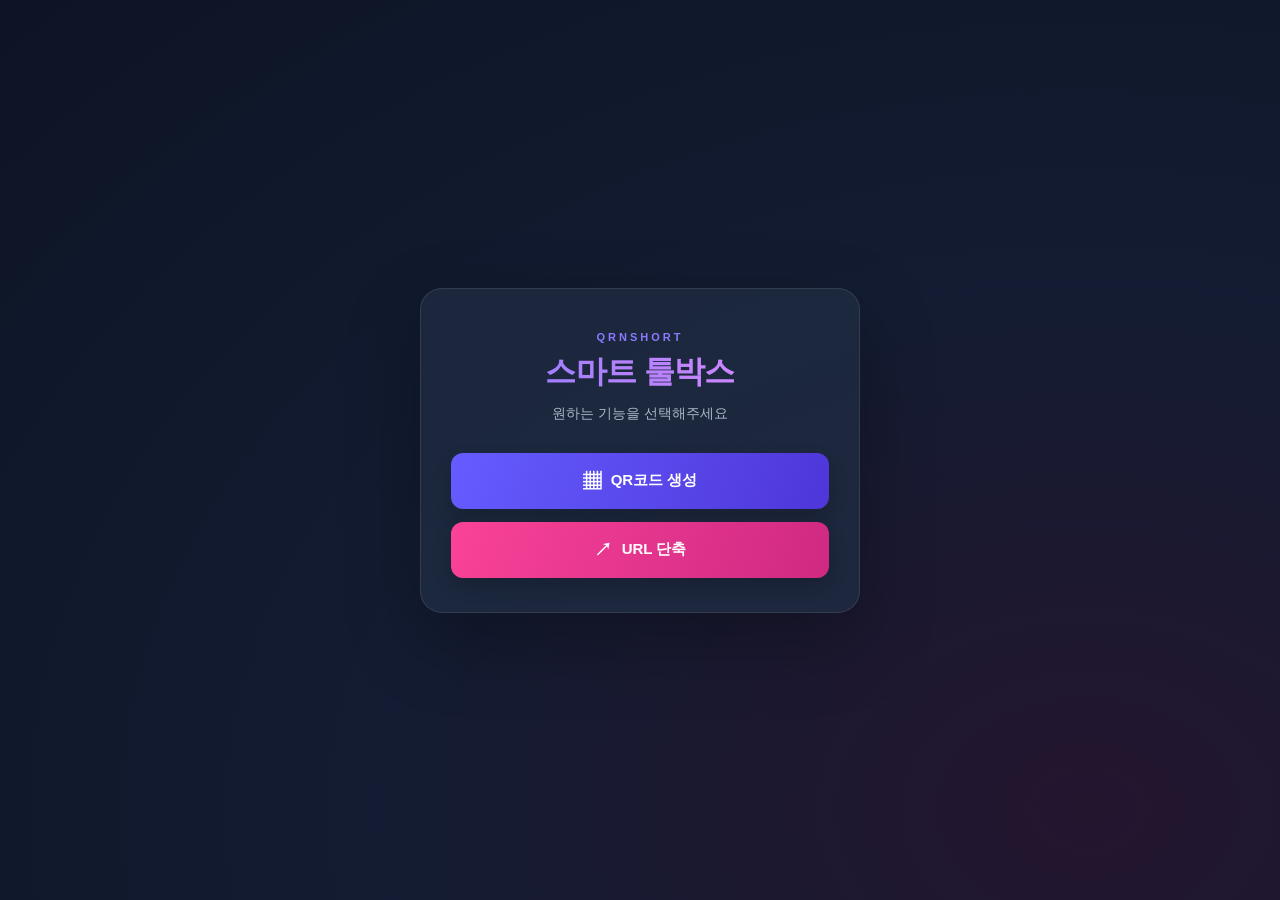
<file: index.html>
<!doctype html>
<html lang="ko">
<head>
  <meta charset="utf-8">
  <meta name="viewport" content="width=device-width, initial-scale=1">
  <title>스마트 툴박스 - QRnShort</title>
  <link rel="stylesheet" href="style.css">
</head>
<body>
  <main class="launcher-wrap">
    <section class="launcher">
      <p class="eyebrow">QRnShort</p>
      <h1>스마트 툴박스</h1>
      <p class="subtitle">원하는 기능을 선택해주세요</p>
      <a class="tool-button qr-button" href="url2qr/index.html"><span aria-hidden="true">▦</span> QR코드 생성</a>
      <a class="tool-button short-button" href="urlShort/index.html"><span aria-hidden="true">↗</span> URL 단축</a>
    </section>
  </main>
</body>
</html>
</file>
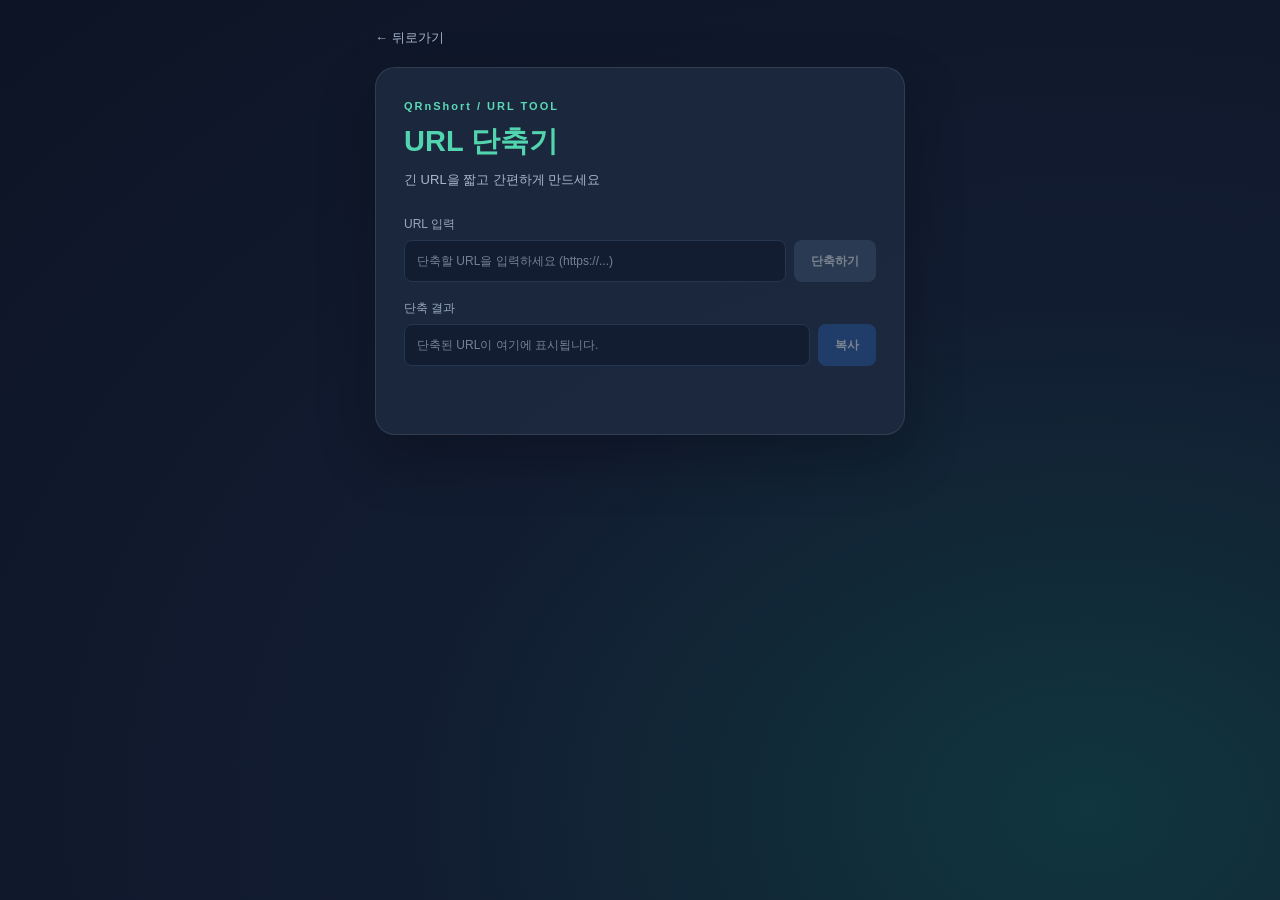
<file: urlShort/index.html>
<!doctype html>
<html lang="ko">
<head>
  <meta charset="utf-8">
  <meta name="viewport" content="width=device-width, initial-scale=1">
  <title>URL 단축기 - QRnShort</title>
  <link rel="stylesheet" href="style.css">
  <script src="script.js" defer></script>
</head>
<body>
  <main class="page-wrap">
    <a class="back" href="../index.html">← 뒤로가기</a>
    <section class="short-card">
      <p class="eyebrow">QRnShort / URL TOOL</p>
      <h1>URL 단축기</h1>
      <p class="subtitle">긴 URL을 짧고 간편하게 만드세요</p>
      <form id="short-form">
        <label for="long-url">URL 입력</label>
        <div class="input-row">
          <input id="long-url" type="url" placeholder="단축할 URL을 입력하세요 (https://...)" required>
          <button id="shorten-btn" type="submit" disabled>단축하기</button>
        </div>
        <label for="short-url" class="result-label">단축 결과</label>
        <div class="input-row result-row">
          <input id="short-url" type="text" placeholder="단축된 URL이 여기에 표시됩니다." readonly>
          <button id="copy-btn" type="button" disabled>복사</button>
        </div>
      </form>
      <p id="message" class="message" role="status" aria-live="polite"></p>
    </section>
  </main>
</body>
</html>
</file>
<file: style.css>
* { box-sizing:border-box; }
body { margin:0; min-height:100vh; display:grid; place-items:center; font-family:Arial,"Malgun Gothic",sans-serif; color:#f7f7ff; background:radial-gradient(ellipse at 85% 90%,#24152f 0%,#131c32 46%,#0d1425 100%); }
.launcher-wrap { width:min(440px,calc(100% - 32px)); }
.launcher { padding:42px 30px 34px; text-align:center; border-radius:22px; border:1px solid rgba(255,255,255,.1); background:rgba(31,43,65,.82); box-shadow:0 28px 75px rgba(0,0,0,.28); }
.eyebrow { margin:0 0 8px; color:#8a7aff; text-transform:uppercase; font-size:11px; letter-spacing:3px; font-weight:800; }
h1 { margin:0; font-size:31px; letter-spacing:-.8px; background:linear-gradient(90deg,#8b7bff,#e28aff); -webkit-background-clip:text; background-clip:text; color:transparent; }
.subtitle { margin:12px 0 30px; color:#aab5c9; font-size:14px; }
.tool-button { display:flex; align-items:center; justify-content:center; gap:10px; width:100%; margin-top:13px; padding:16px 18px; border-radius:12px; color:#fff; font-size:15px; font-weight:800; text-decoration:none; box-shadow:0 8px 18px rgba(0,0,0,.18); transition:transform .15s ease,filter .15s ease; }
.tool-button:hover { transform:translateY(-2px); filter:brightness(1.08); }
.qr-button { background:linear-gradient(110deg,#655cff,#4e36d9); }
.short-button { background:linear-gradient(110deg,#fa4298,#cf2982); }
.tool-button span { font-size:18px; }
</file>
<file: urlShort/style.css>
* { box-sizing:border-box; }
body { margin:0; min-height:100vh; padding:25px 16px; color:#f1f5fb; font-family:Arial,"Malgun Gothic",sans-serif; background:radial-gradient(ellipse at 85% 90%,#10363e 0%,#121c31 45%,#0d1425 100%); }
.page-wrap { width:min(530px,100%); margin:0 auto; }
.back { display:inline-block; margin:4px 0 20px; color:#a5b4ca; text-decoration:none; font-size:13px; }
.back:hover { color:#fff; }
.short-card { padding:32px 28px; border:1px solid rgba(255,255,255,.1); border-radius:20px; background:rgba(30,43,64,.86); box-shadow:0 22px 55px rgba(0,0,0,.25); }
.eyebrow { margin:0 0 10px; color:#5bd9b6; font-size:11px; letter-spacing:2px; font-weight:800; }
h1 { margin:0; color:#52d5ae; font-size:29px; }
.subtitle { margin:9px 0 27px; color:#aab6ca; font-size:13px; }
label { display:block; margin:0 0 7px; color:#98a7bf; font-size:12px; }
.input-row { display:flex; gap:8px; margin-bottom:18px; }
input { flex:1; min-width:0; border:1px solid #263550; background:#121d31; color:#f0f5ff; border-radius:8px; padding:13px 12px; font-size:12px; outline:none; }
input:focus { border-color:#3fc9aa; }
input::placeholder { color:#758198; }
button { border:0; border-radius:8px; padding:0 17px; color:white; background:#3d566f; font-weight:700; font-size:12px; cursor:pointer; }
button:disabled { opacity:.42; cursor:not-allowed; }
#copy-btn { background:#295ca5; }
.result-row input { color:#b4c4dd; }
.message { min-height:18px; margin:4px 0 0; color:#6ce0bf; font-size:12px; line-height:1.5; }
@media(max-width:480px) { .short-card { padding:25px 18px; } .input-row { flex-direction:column; } .input-row button { min-height:40px; } }
</file>
